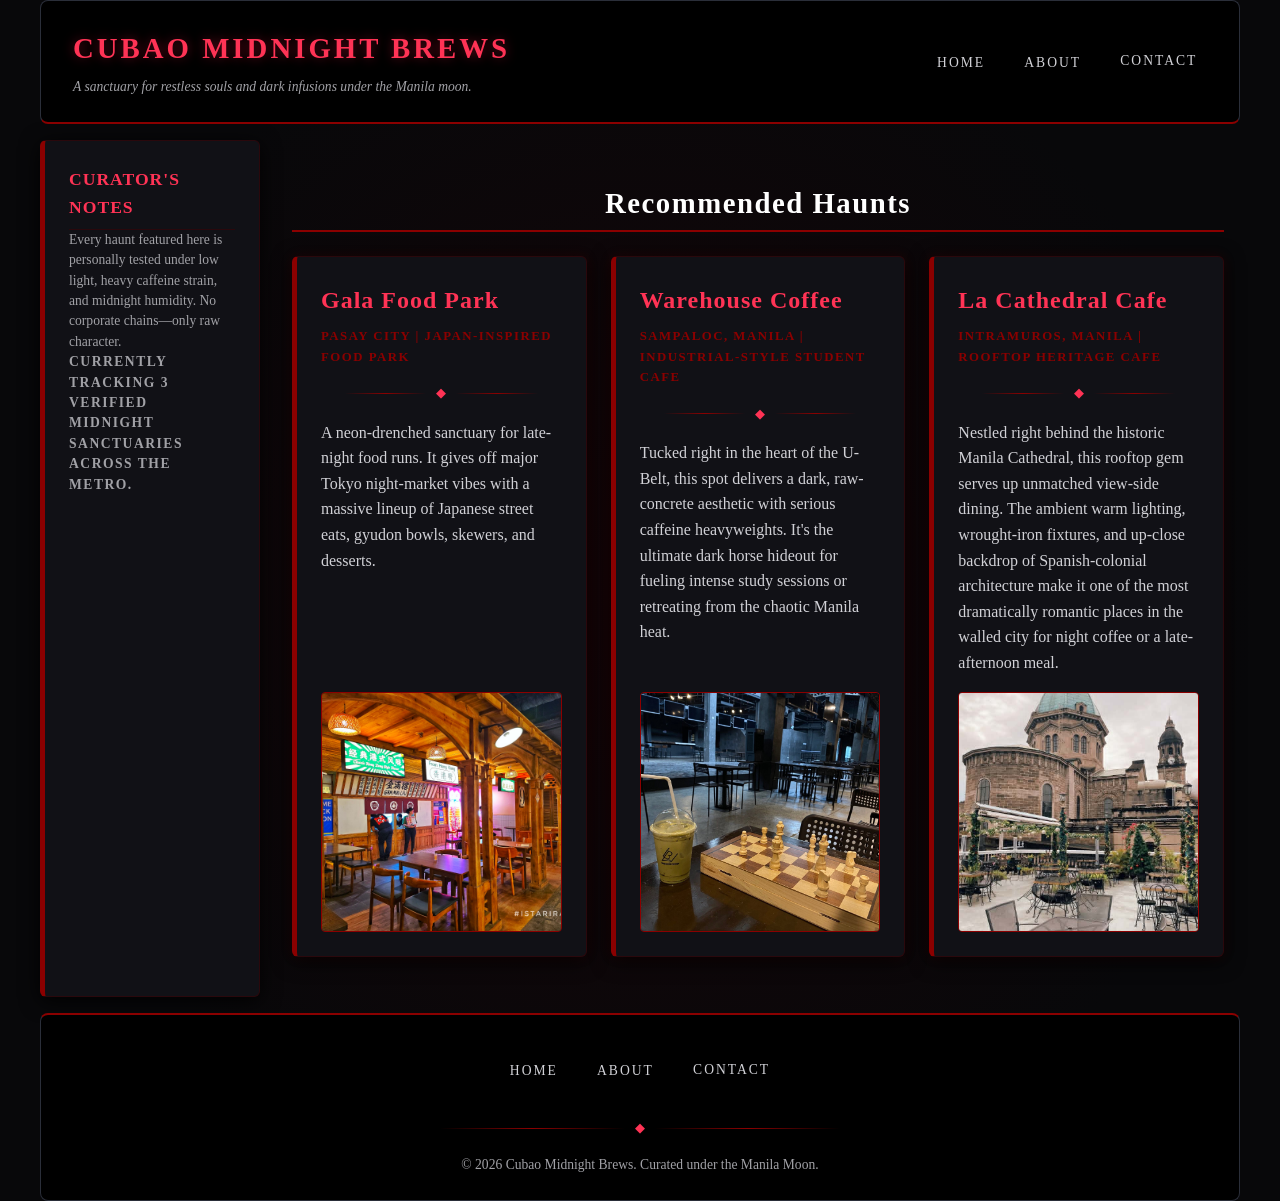
<file: index.html>
<!DOCTYPE html>
<html lang="en">
<head>
  <meta charset="UTF-8">
  <meta name="viewport" content="width=device-width, initial-scale=1.0">
  <title>Cubao Midnight Brews</title>
  <link rel="stylesheet" href="style.css">
</head>

<body>

  <div class="page">
    <header class="site-header">
      <div class="brand-container">
        <h1 id="brand-title">Cubao Midnight Brews</h1>
        <p class="tagline">A sanctuary for restless souls and dark infusions under the Manila moon.</p>
      </div>
      <nav>
        <ul>
          <li><a href="index.html">Home</a></li>
          <li><a href="about.html">About</a></li>
          <li><a href="contact.html">Contact</a></li>
        </ul>
      </nav>
    </header>

    <aside class="sidebar">
      <h3>Curator's Notes</h3>
      <p>Every haunt featured here is personally tested under low light, heavy caffeine strain, and midnight humidity. No corporate chains—only raw character.</p>
      <p id="computed-stats" class="location-tag"></p>
    </aside>

    <main>
      <h2>Recommended Haunts</h2>

      <div class="places-grid">
        
        <article class="clickable-card">
          <div>
            <h3>
              <a href="places/gala-food-park.html" class="card-title-link">Gala Food Park</a>
            </h3>
            <p class="location-tag">Pasay City | Japan-Inspired Food Park</p>
            <div class="gothic-divider"><span>◆</span></div>
            <p>A neon-drenched sanctuary for late-night food runs. It gives off major Tokyo night-market vibes with a massive lineup of Japanese street eats, gyudon bowls, skewers, and desserts.</p>
          </div>
          <img src="images/gala_food_park.jpeg" alt="Gala Food Park">
        </article>

        <article class="clickable-card">
          <div>
            <h3>
              <a href="places/warehouse-coffee.html" class="card-title-link">Warehouse Coffee</a>
            </h3>
            <p class="location-tag">Sampaloc, Manila | Industrial-Style Student Cafe</p>
            <div class="gothic-divider"><span>◆</span></div>
            <p>Tucked right in the heart of the U-Belt, this spot delivers a dark, raw-concrete aesthetic with serious caffeine heavyweights. It's the ultimate dark horse hideout for fueling intense study sessions or retreating from the chaotic Manila heat.</p>
          </div>
          <img src="images/warehouse_coffee.jpg" alt="Warehouse Coffee">
        </article>

        <article class="clickable-card">
          <div>
            <h3>
              <a href="places/la-cathedral.html" class="card-title-link">La Cathedral Cafe</a>
            </h3>
            <p class="location-tag">Intramuros, Manila | Rooftop Heritage Cafe</p>
            <div class="gothic-divider"><span>◆</span></div>
            <p>Nestled right behind the historic Manila Cathedral, this rooftop gem serves up unmatched view-side dining. The ambient warm lighting, wrought-iron fixtures, and up-close backdrop of Spanish-colonial architecture make it one of the most dramatically romantic places in the walled city for night coffee or a late-afternoon meal.</p>
          </div>
          <img src="images/la_cathedral.jpg" alt="La Cathedral Cafe">
        </article>
      </div>
    </main>

    <footer>
      <nav>
        <ul>
          <li><a href="index.html">Home</a></li>
          <li><a href="about.html">About</a></li>
          <li><a href="contact.html">Contact</a></li>
        </ul>
      </nav>
      <div class="gothic-divider"><span>◆</span></div>
      <p id="dynamic-copyright">&copy; Cubao Midnight Brews. Curated under the Manila Moon.</p>
    </footer>
  </div>
  <script src="script.js"></script>
</body>
</html>
</file>
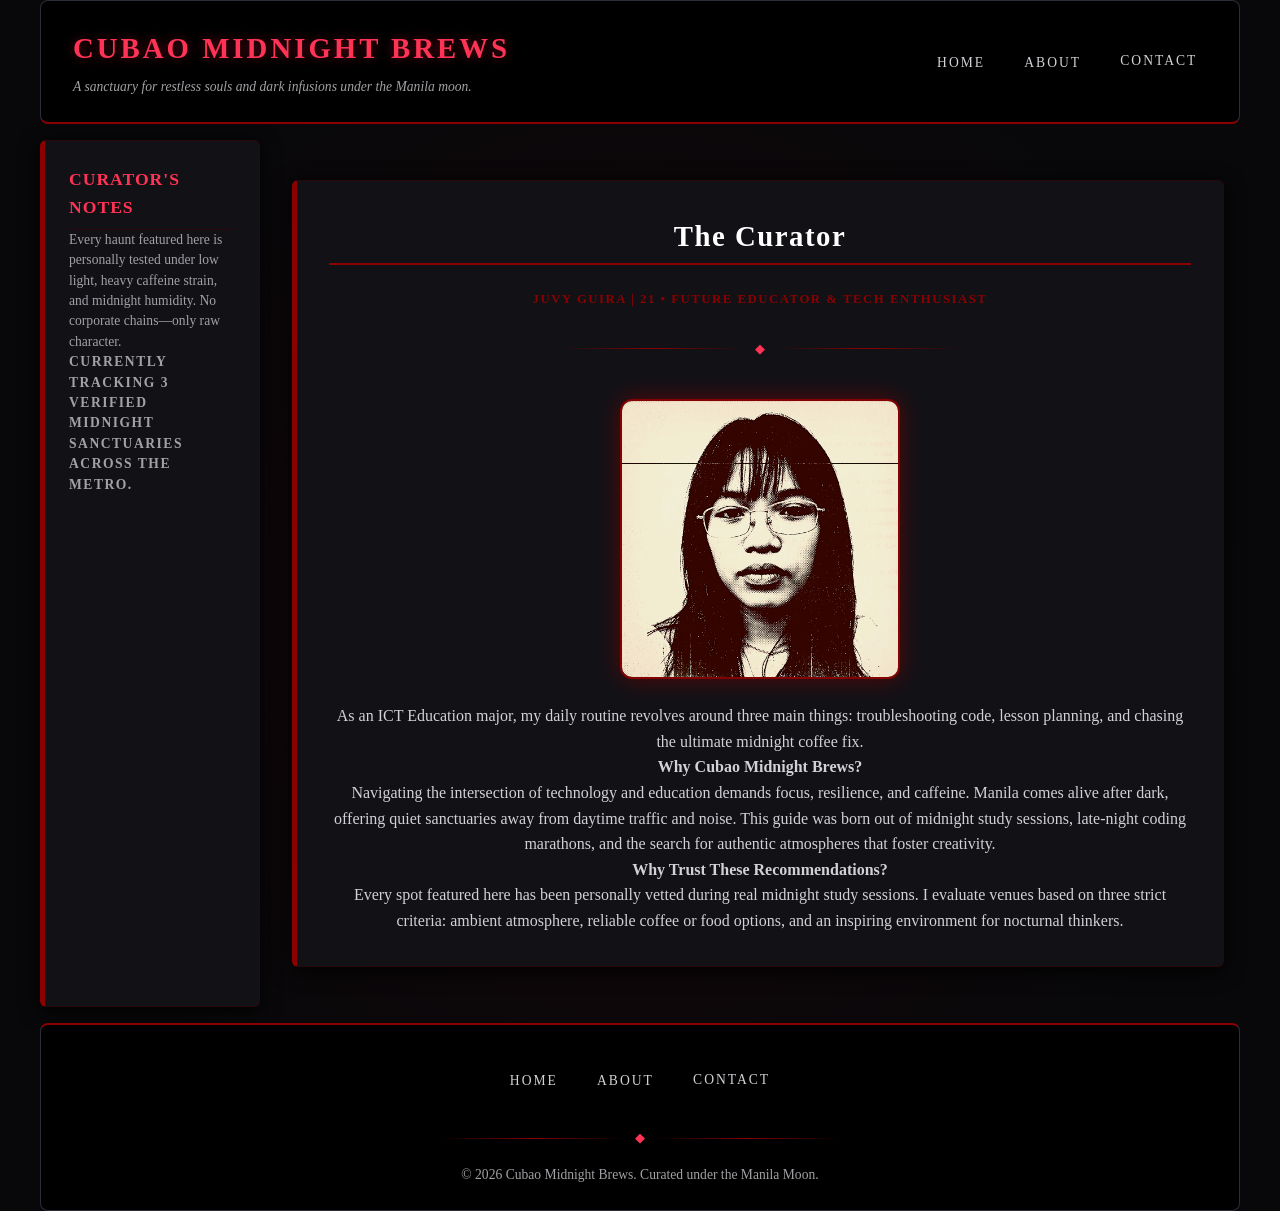
<file: about.html>
<!DOCTYPE html>
<html lang="en">
<head>
  <meta charset="UTF-8">
  <meta name="viewport" content="width=device-width, initial-scale=1.0">
  <title>About | Cubao Midnight Brews</title>
  <link rel="stylesheet" href="style.css">
</head>

<body>

  <div class="page">
    <header class="site-header">
      <div class="brand-container">
        <h1 id="brand-title">Cubao Midnight Brews</h1>
        <p class="tagline">A sanctuary for restless souls and dark infusions under the Manila moon.</p>
      </div>

      <nav>
        <ul>
          <li><a href="index.html">Home</a></li>
          <li><a href="about.html">About</a></li>
          <li><a href="contact.html">Contact</a></li>
        </ul>
      </nav>
    </header>

    <aside class="sidebar">
      <h3>Curator's Notes</h3>
      <p>Every haunt featured here is personally tested under low light, heavy caffeine strain, and midnight humidity. No corporate chains—only raw character.</p>
      <p id="computed-stats" class="location-tag"></p>
    </aside>

    <main>
      <article class="about-card">
        <h2>The Curator</h2>
        <p class="location-tag">Juvy Guira | 21 • Future Educator & Tech Enthusiast</p>
        
        <div class="gothic-divider"><span>◆</span></div>

        <img src="images/owner_photo.jpg" alt="Juvy Guira">

        <p>As an ICT Education major, my daily routine revolves around three main things: troubleshooting code, lesson planning, and chasing the ultimate midnight coffee fix.</p>
        
        <p><strong>Why Cubao Midnight Brews?</strong><br>
        Navigating the intersection of technology and education demands focus, resilience, and caffeine. Manila comes alive after dark, offering quiet sanctuaries away from daytime traffic and noise. This guide was born out of midnight study sessions, late-night coding marathons, and the search for authentic atmospheres that foster creativity.</p>
        
        <p><strong>Why Trust These Recommendations?</strong><br>
        Every spot featured here has been personally vetted during real midnight study sessions. I evaluate venues based on three strict criteria: ambient atmosphere, reliable coffee or food options, and an inspiring environment for nocturnal thinkers.</p>
      </article>
    </main>

    <footer>
      <nav>
        <ul>
          <li><a href="index.html">Home</a></li>
          <li><a href="about.html">About</a></li>
          <li><a href="contact.html">Contact</a></li>
        </ul>
      </nav>
      <div class="gothic-divider"><span>◆</span></div>
      <p id="dynamic-copyright">&copy; Cubao Midnight Brews. Curated under the Manila Moon.</p>
    </footer>
  </div>
  <script src="script.js"></script>
</body>
</html>
</file>
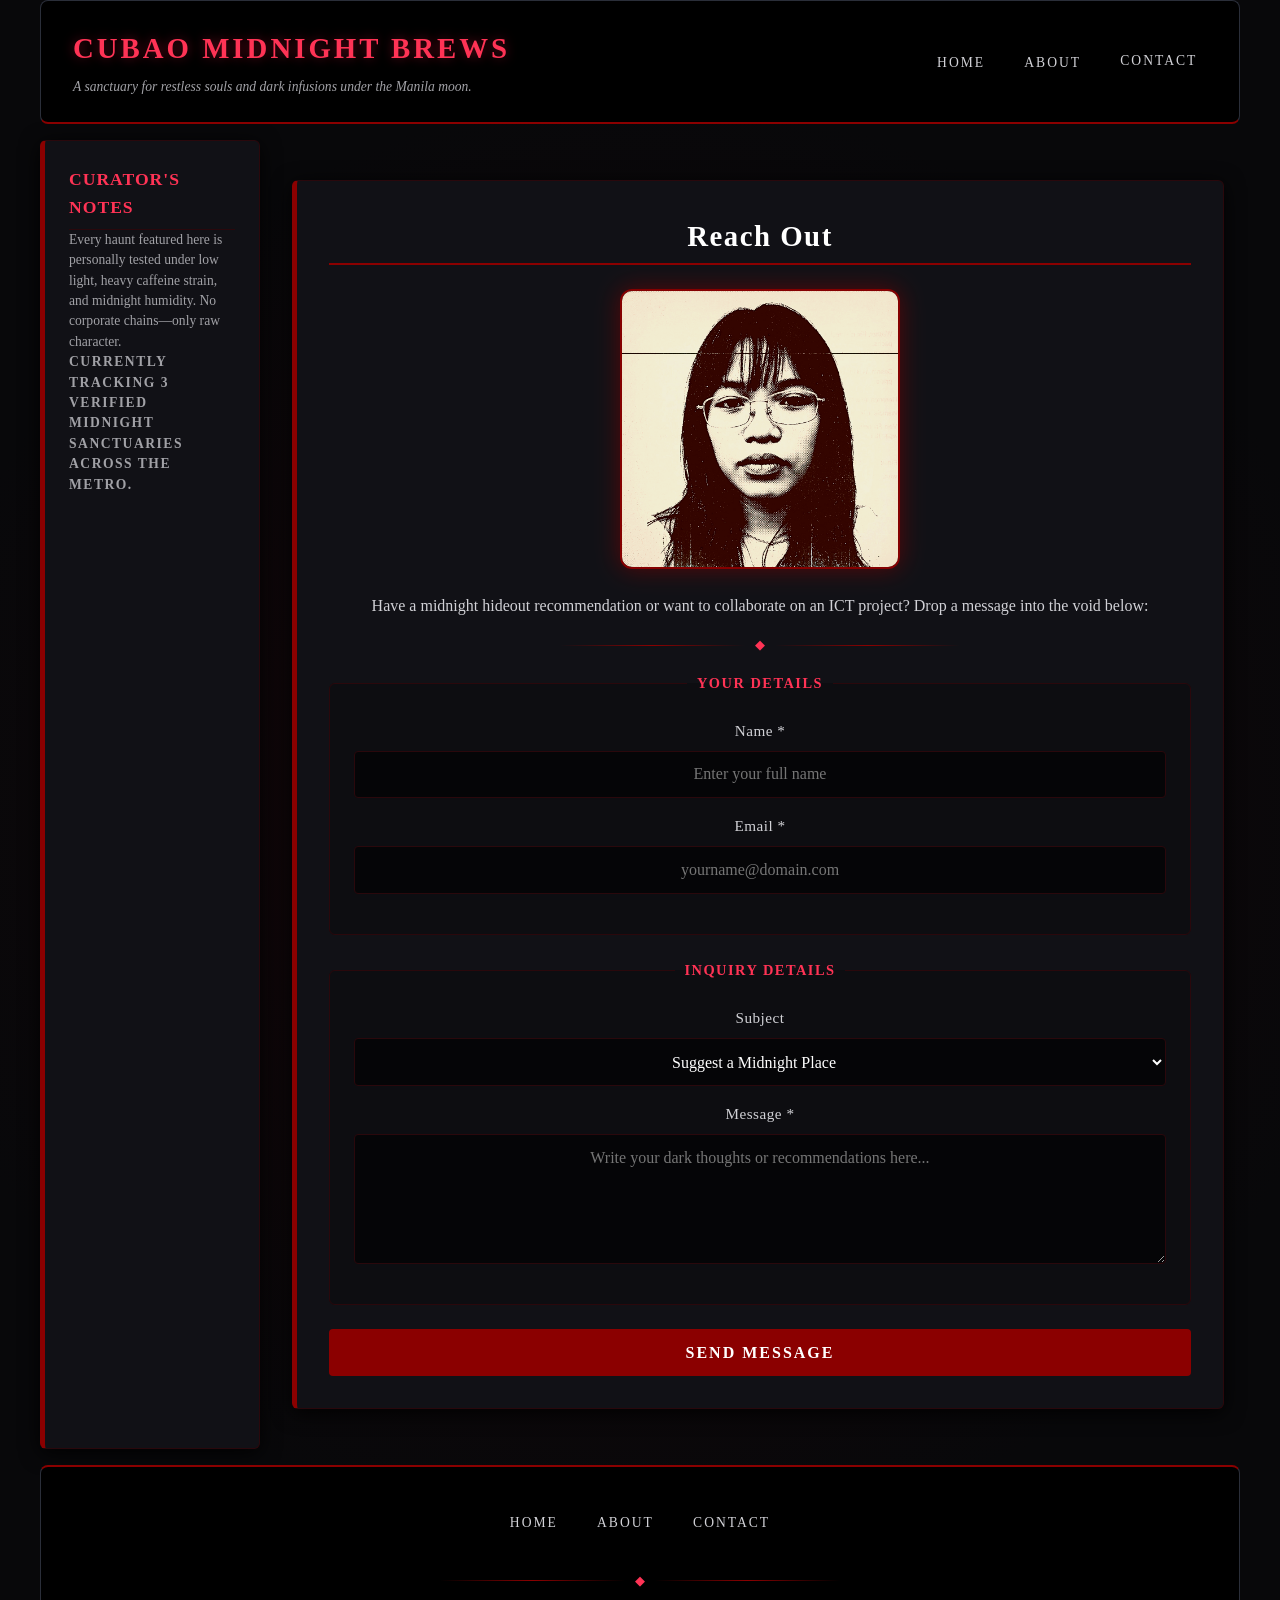
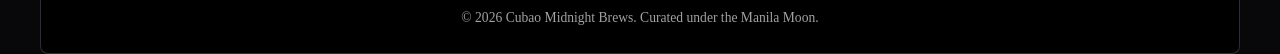
<file: contact.html>
<!DOCTYPE html>
<html lang="en">
<head>
  <meta charset="UTF-8">
  <meta name="viewport" content="width=device-width, initial-scale=1.0">
  <title>Contact | Cubao Midnight Brews</title>
  <link rel="stylesheet" href="style.css">
</head>

<body>

  <div class="page">
    <header class="site-header">
      <div class="brand-container">
        <h1 id="brand-title">Cubao Midnight Brews</h1>
        <p class="tagline">A sanctuary for restless souls and dark infusions under the Manila moon.</p>
      </div>

      <nav>
        <ul>
          <li><a href="index.html">Home</a></li>
          <li><a href="about.html">About</a></li>
          <li><a href="contact.html">Contact</a></li>
        </ul>
      </nav>
    </header>

    <aside class="sidebar">
      <h3>Curator's Notes</h3>
      <p>Every haunt featured here is personally tested under low light, heavy caffeine strain, and midnight humidity. No corporate chains—only raw character.</p>
      <p id="computed-stats" class="location-tag"></p>    
    </aside>

    <main>
      <section class="contact-card">
        <h2>Reach Out</h2>
        
        <img src="images/owner_photo.jpg" alt="Juvy Guira">

        <p>Have a midnight hideout recommendation or want to collaborate on an ICT project? Drop a message into the void below:</p>
        
        <div class="gothic-divider"><span>◆</span></div>

        <form action="#" method="post">
          
          <fieldset>
            <legend>Your details</legend>
            
            <div class="form-group">
              <label for="user-name">Name *</label>
              <input type="text" id="user-name" name="name" required placeholder="Enter your full name">
            </div>

            <div class="form-group">
              <label for="user-email">Email *</label>
              <input type="email" id="user-email" name="email" required placeholder="yourname@domain.com">
            </div>
          </fieldset>

          <fieldset>
            <legend>Inquiry Details</legend>

            <div class="form-group">
              <label for="subject-select">Subject</label>
              <select id="subject-select" name="subject">
                <option value="suggest-place">Suggest a Midnight Place</option>
                <option value="correct-detail">Correct a Spot Detail</option>
                <option value="ask-question">Ask a Question</option>
                <option value="something-else">Something Else</option>
              </select>
            </div>

            <div class="form-group">
              <label for="user-message">Message *</label>
              <textarea id="user-message" name="message" required placeholder="Write your dark thoughts or recommendations here..."></textarea>
            </div>
          </fieldset>

          <button type="submit" class="submit-btn">Send message</button>
        </form>

      </section>
    </main>

    <footer>
      <nav>
        <ul>
          <li><a href="index.html">Home</a></li>
          <li><a href="about.html">About</a></li>
          <li><a href="contact.html">Contact</a></li>
        </ul>
      </nav>
      <div class="gothic-divider"><span>◆</span></div>
      <p id="dynamic-copyright">&copy; Cubao Midnight Brews. Curated under the Manila Moon.</p>
    </footer>
  </div>
  <script src="script.js"></script>
</body>
</html>
</file>
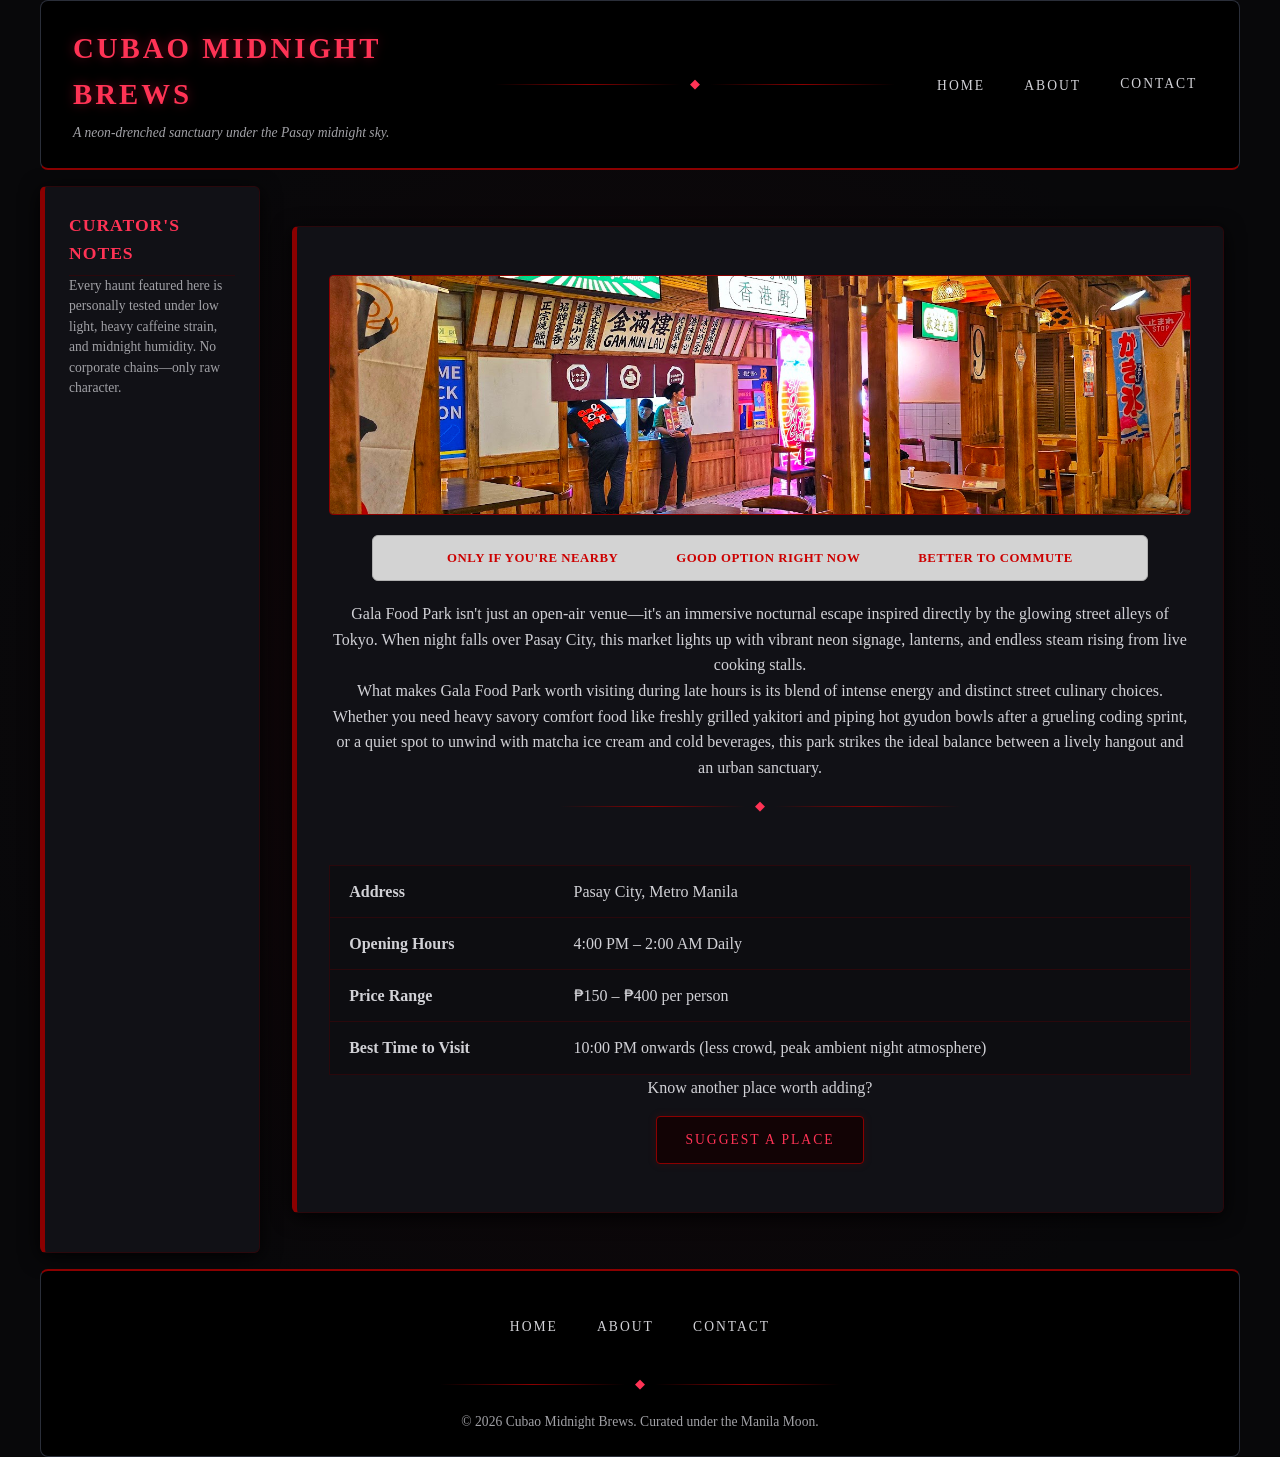
<file: places/gala-food-park.html>
<!DOCTYPE html>
<html lang="en">
<head>
  <meta charset="UTF-8">
  <meta name="viewport" content="width=device-width, initial-scale=1.0">
  <title>Gala Food Park | Cubao Midnight Brews</title>
  <link rel="stylesheet" href="../style.css">
</head>

<body>

  <div class="page">
    <header class="site-header">
      <div class="brand-container">
        <h1 id="brand-title">Gala Food Park</h1>
        <p class="tagline">A neon-drenched sanctuary under the Pasay midnight sky.</p>
      </div>

      <div class="gothic-divider"><span>◆</span></div>

      <nav>
        <ul>
          <li><a href="../index.html">Home</a></li>
          <li><a href="../about.html">About</a></li>
          <li><a href="../contact.html">Contact</a></li>
        </ul>
      </nav>
    </header>

    <aside class="sidebar">
      <h3>Curator's Notes</h3>
      <p>Every haunt featured here is personally tested under low light, heavy caffeine strain, and midnight humidity. No corporate chains—only raw character.</p>
    </aside>

    <main>
      <article class="detail-card">
        
        <img src="../images/gala_food_park.jpeg" alt="Atmospheric illuminated night view of Gala Food Park in Pasay City" class="hero-image">

        <div class="decision-box">
          <p id="rating-label" class="location-tag"></p>
          <p id="budget-status" class="location-tag"></p>
          <p id="distance-note" class="location-tag"></p>
        </div>

        <div class="description">
          <p>Gala Food Park isn't just an open-air venue—it's an immersive nocturnal escape inspired directly by the glowing street alleys of Tokyo. When night falls over Pasay City, this market lights up with vibrant neon signage, lanterns, and endless steam rising from live cooking stalls.</p>
          
          <p>What makes Gala Food Park worth visiting during late hours is its blend of intense energy and distinct street culinary choices. Whether you need heavy savory comfort food like freshly grilled yakitori and piping hot gyudon bowls after a grueling coding sprint, or a quiet spot to unwind with matcha ice cream and cold beverages, this park strikes the ideal balance between a lively hangout and an urban sanctuary.</p>
        </div>

        <div class="gothic-divider"><span>◆</span></div>

        <table class="details-table">
          <tr>
            <th>Address</th>
            <td>Pasay City, Metro Manila</td>
          </tr>
          <tr>
            <th>Opening Hours</th>
            <td>4:00 PM – 2:00 AM Daily</td>
          </tr>
          <tr>
            <th>Price Range</th>
            <td>₱150 – ₱400 per person</td>
          </tr>
          <tr>
            <th>Best Time to Visit</th>
            <td>10:00 PM onwards (less crowd, peak ambient night atmosphere)</td>
          </tr>
        </table>

        <div class="suggest-box">
          <p>Know another place worth adding?</p>
          <a href="../contact.html" class="suggest-btn">Suggest a Place</a>
        </div>

      </article>
    </main>

    <footer>
      <nav>
        <ul>
          <li><a href="../index.html">Home</a></li>
          <li><a href="../about.html">About</a></li>
          <li><a href="../contact.html">Contact</a></li>
        </ul>
      </nav>
      <div class="gothic-divider"><span>◆</span></div>
      <p id="dynamic-copyright">&copy; Cubao Midnight Brews. Curated under the Manila Moon.</p>
    </footer>
  </div>
  <script src="../script.js"></script>
</body>
</html>
</file>
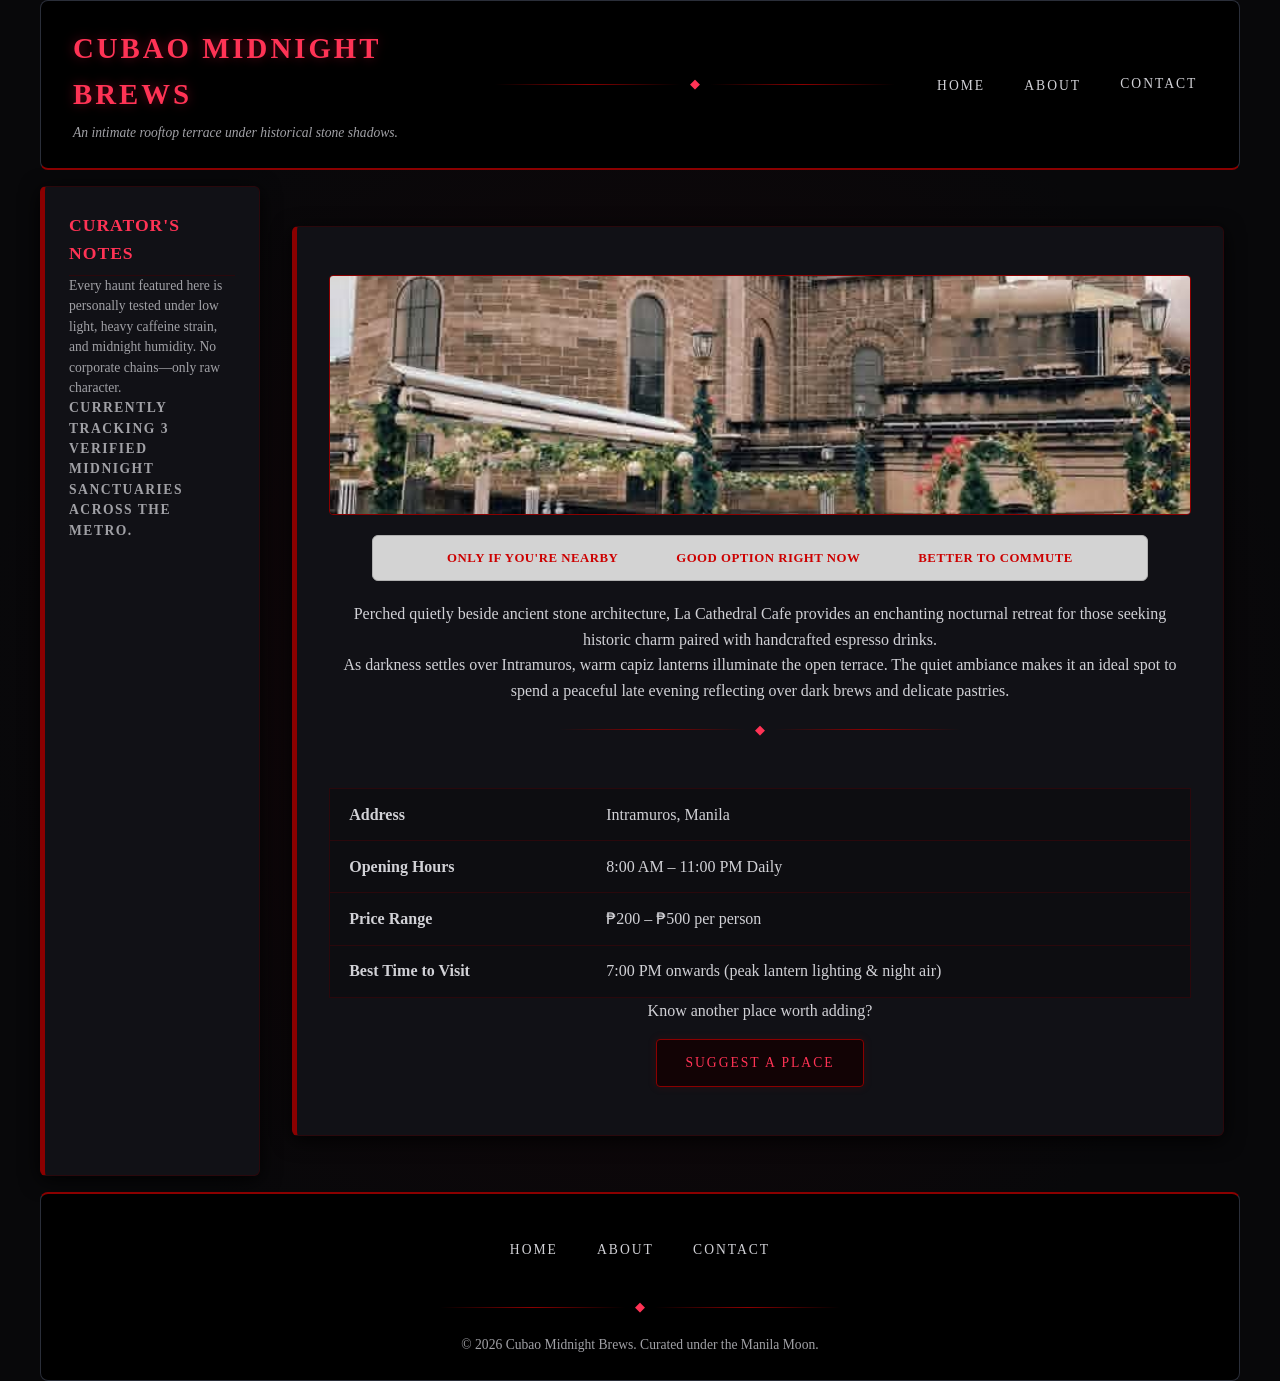
<file: places/la-cathedral.html>
<!DOCTYPE html>
<html lang="en">
<head>
  <meta charset="UTF-8">
  <meta name="viewport" content="width=device-width, initial-scale=1.0">
  <title>La Cathedral Cafe | Cubao Midnight Brews</title>
  <link rel="stylesheet" href="../style.css">
</head>

<body>

  <div class="page">
    <header class="site-header">
      <div class="brand-container">
        <h1 id="brand-title">La Cathedral Cafe</h1>
        <p class="tagline">An intimate rooftop terrace under historical stone shadows.</p>
      </div>

      <div class="gothic-divider"><span>◆</span></div>

      <nav>
        <ul>
          <li><a href="../index.html">Home</a></li>
          <li><a href="../about.html">About</a></li>
          <li><a href="../contact.html">Contact</a></li>
        </ul>
      </nav>
    </header>

    <aside class="sidebar">
      <h3>Curator's Notes</h3>
      <p>Every haunt featured here is personally tested under low light, heavy caffeine strain, and midnight humidity. No corporate chains—only raw character.</p>
      <p id="computed-stats" class="location-tag"></p>
    </aside>

    <main>
      <article class="detail-card">
        
        <img src="../images/la_cathedral.jpg" alt="Atmospheric rooftop view of La Cathedral Cafe" class="hero-image">

        <div class="decision-box">
          <p id="rating-label" class="location-tag"></p>
          <p id="budget-status" class="location-tag"></p>
          <p id="distance-note" class="location-tag"></p>
        </div>

        <div class="description">
          <p>Perched quietly beside ancient stone architecture, La Cathedral Cafe provides an enchanting nocturnal retreat for those seeking historic charm paired with handcrafted espresso drinks.</p>
          
          <p>As darkness settles over Intramuros, warm capiz lanterns illuminate the open terrace. The quiet ambiance makes it an ideal spot to spend a peaceful late evening reflecting over dark brews and delicate pastries.</p>
        </div>

        <div class="gothic-divider"><span>◆</span></div>

        <table class="details-table">
          <tr>
            <th>Address</th>
            <td>Intramuros, Manila</td>
          </tr>
          <tr>
            <th>Opening Hours</th>
            <td>8:00 AM – 11:00 PM Daily</td>
          </tr>
          <tr>
            <th>Price Range</th>
            <td>₱200 – ₱500 per person</td>
          </tr>
          <tr>
            <th>Best Time to Visit</th>
            <td>7:00 PM onwards (peak lantern lighting & night air)</td>
          </tr>
        </table>

        <div class="suggest-box">
          <p>Know another place worth adding?</p>
          <a href="../contact.html" class="suggest-btn">Suggest a Place</a>
        </div>

      </article>
    </main>

    <footer>
      <nav>
        <ul>
          <li><a href="../index.html">Home</a></li>
          <li><a href="../about.html">About</a></li>
          <li><a href="../contact.html">Contact</a></li>
        </ul>
      </nav>
      <div class="gothic-divider"><span>◆</span></div>
      <p id="dynamic-copyright">&copy; Cubao Midnight Brews. Curated under the Manila Moon.</p>
    </footer>
  </div>
  <script src="../script.js"></script>
</body>
</html>
</file>
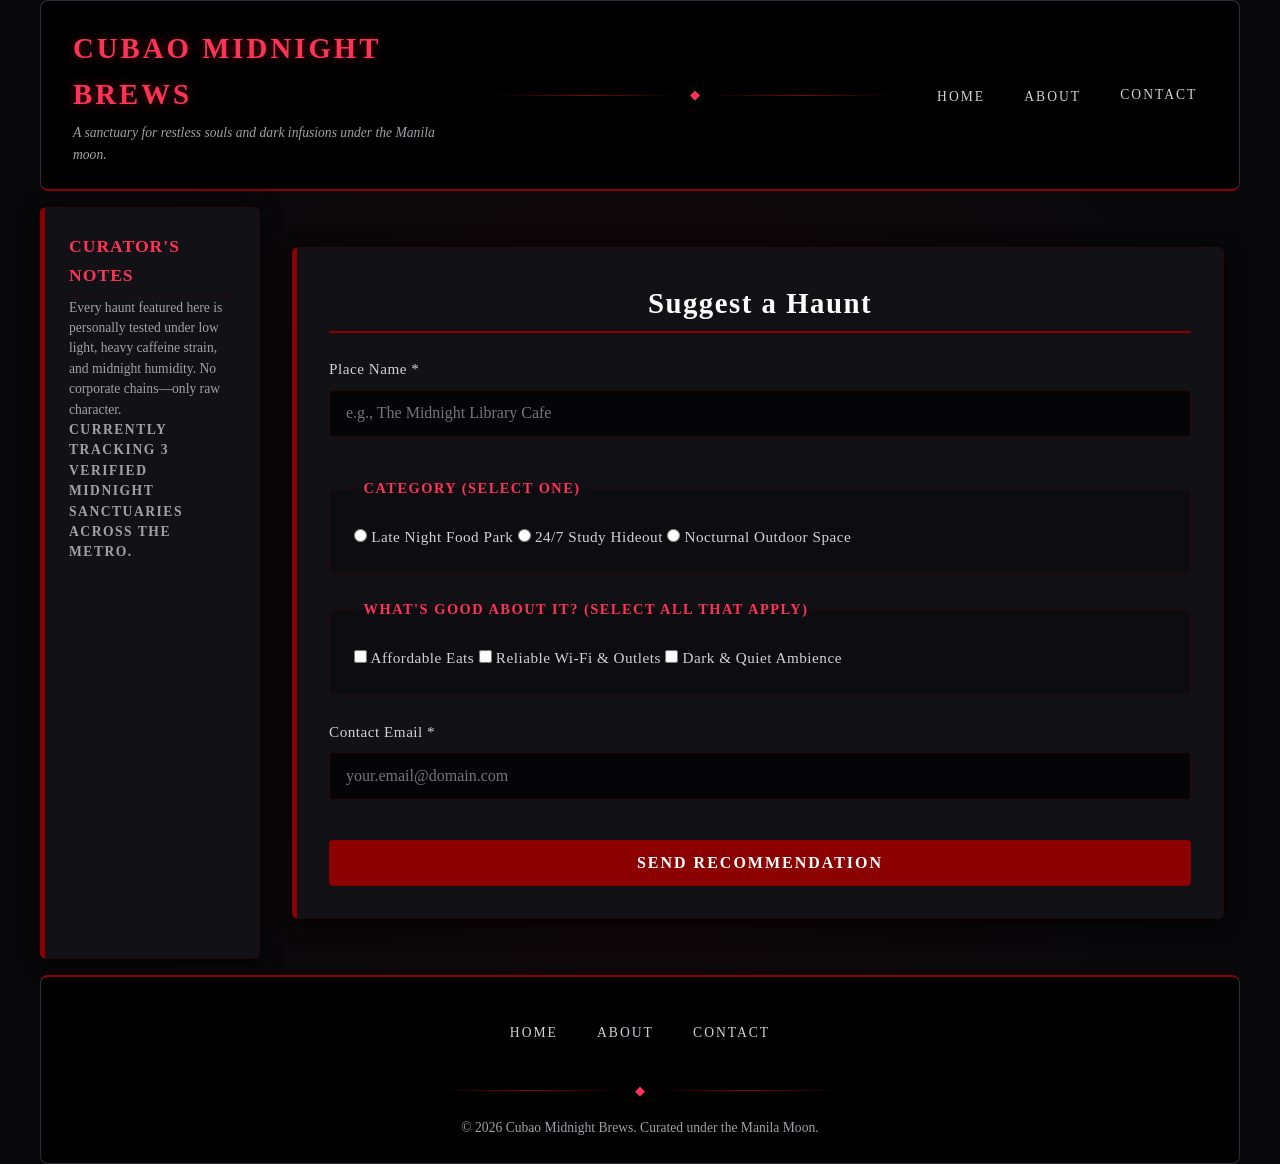
<file: places/suggest-form.html>
<!DOCTYPE html>
<html lang="en">
<head>
  <meta charset="UTF-8">
  <meta name="viewport" content="width=device-width, initial-scale=1.0">
  <title>Suggest a Haunt | Cubao Midnight Brews</title>
  <link rel="stylesheet" href="../style.css">
</head>

<body>

  <div class="page">
    <header class="site-header">
      <div class="brand-container">
        <h1 id="brand-title">Cubao Midnight Brews</h1>
        <p class="tagline">A sanctuary for restless souls and dark infusions under the Manila moon.</p>
      </div>

      <div class="gothic-divider"><span>◆</span></div>

      <nav>
        <ul>
          <li><a href="../index.html">Home</a></li>
          <li><a href="../about.html">About</a></li>
          <li><a href="../contact.html">Contact</a></li>
        </ul>
      </nav>
    </header>

    <aside class="sidebar">
      <h3>Curator's Notes</h3>
      <p>Every haunt featured here is personally tested under low light, heavy caffeine strain, and midnight humidity. No corporate chains—only raw character.</p>
      <p id="computed-stats" class="location-tag"></p>
    </aside>

    <main>
      <section class="form-card">
        <h2>Suggest a Haunt</h2>

        <form action="#" method="post">
          
          <div class="form-group">
            <label for="place-name">Place Name *</label>
            <input type="text" id="place-name" name="place_name" required placeholder="e.g., The Midnight Library Cafe">
          </div>

          <fieldset>
            <legend>Category (Select One)</legend>
            <div class="options-list">
              <label class="option-label" for="cat-food">
                <input type="radio" id="cat-food" name="category" value="food_park" required>
                Late Night Food Park
              </label>
              
              <label class="option-label" for="cat-study">
                <input type="radio" id="cat-study" name="category" value="study_spot">
                24/7 Study Hideout
              </label>

              <label class="option-label" for="cat-outdoors">
                <input type="radio" id="cat-outdoors" name="category" value="outdoor_space">
                Nocturnal Outdoor Space
              </label>
            </div>
          </fieldset>

          <fieldset>
            <legend>What's Good About It? (Select All That Apply)</legend>
            <div class="options-list">
              <label class="option-label" for="trait-affordable">
                <input type="checkbox" id="trait-affordable" name="good_points" value="affordable">
                Affordable Eats
              </label>

              <label class="option-label" for="trait-wifi">
                <input type="checkbox" id="trait-wifi" name="good_points" value="good_wifi">
                Reliable Wi-Fi & Outlets
              </label>

              <label class="option-label" for="trait-quiet">
                <input type="checkbox" id="trait-quiet" name="good_points" value="quiet_ambience">
                Dark & Quiet Ambience
              </label>
            </div>
          </fieldset>

          <div class="form-group">
            <label for="contact-email">Contact Email *</label>
            <input type="email" id="contact-email" name="contact_email" required placeholder="your.email@domain.com">
          </div>

          <button type="submit" class="submit-btn">Send recommendation</button>

        </form>
      </section>
    </main>

    <footer>
      <nav>
        <ul>
          <li><a href="../index.html">Home</a></li>
          <li><a href="../about.html">About</a></li>
          <li><a href="../contact.html">Contact</a></li>
        </ul>
      </nav>
      <div class="gothic-divider"><span>◆</span></div>
      <p id="dynamic-copyright">&copy; Cubao Midnight Brews. Curated under the Manila Moon.</p>
    </footer>
  </div>
  <script src="../script.js"></script>
</body>
</html>
</file>
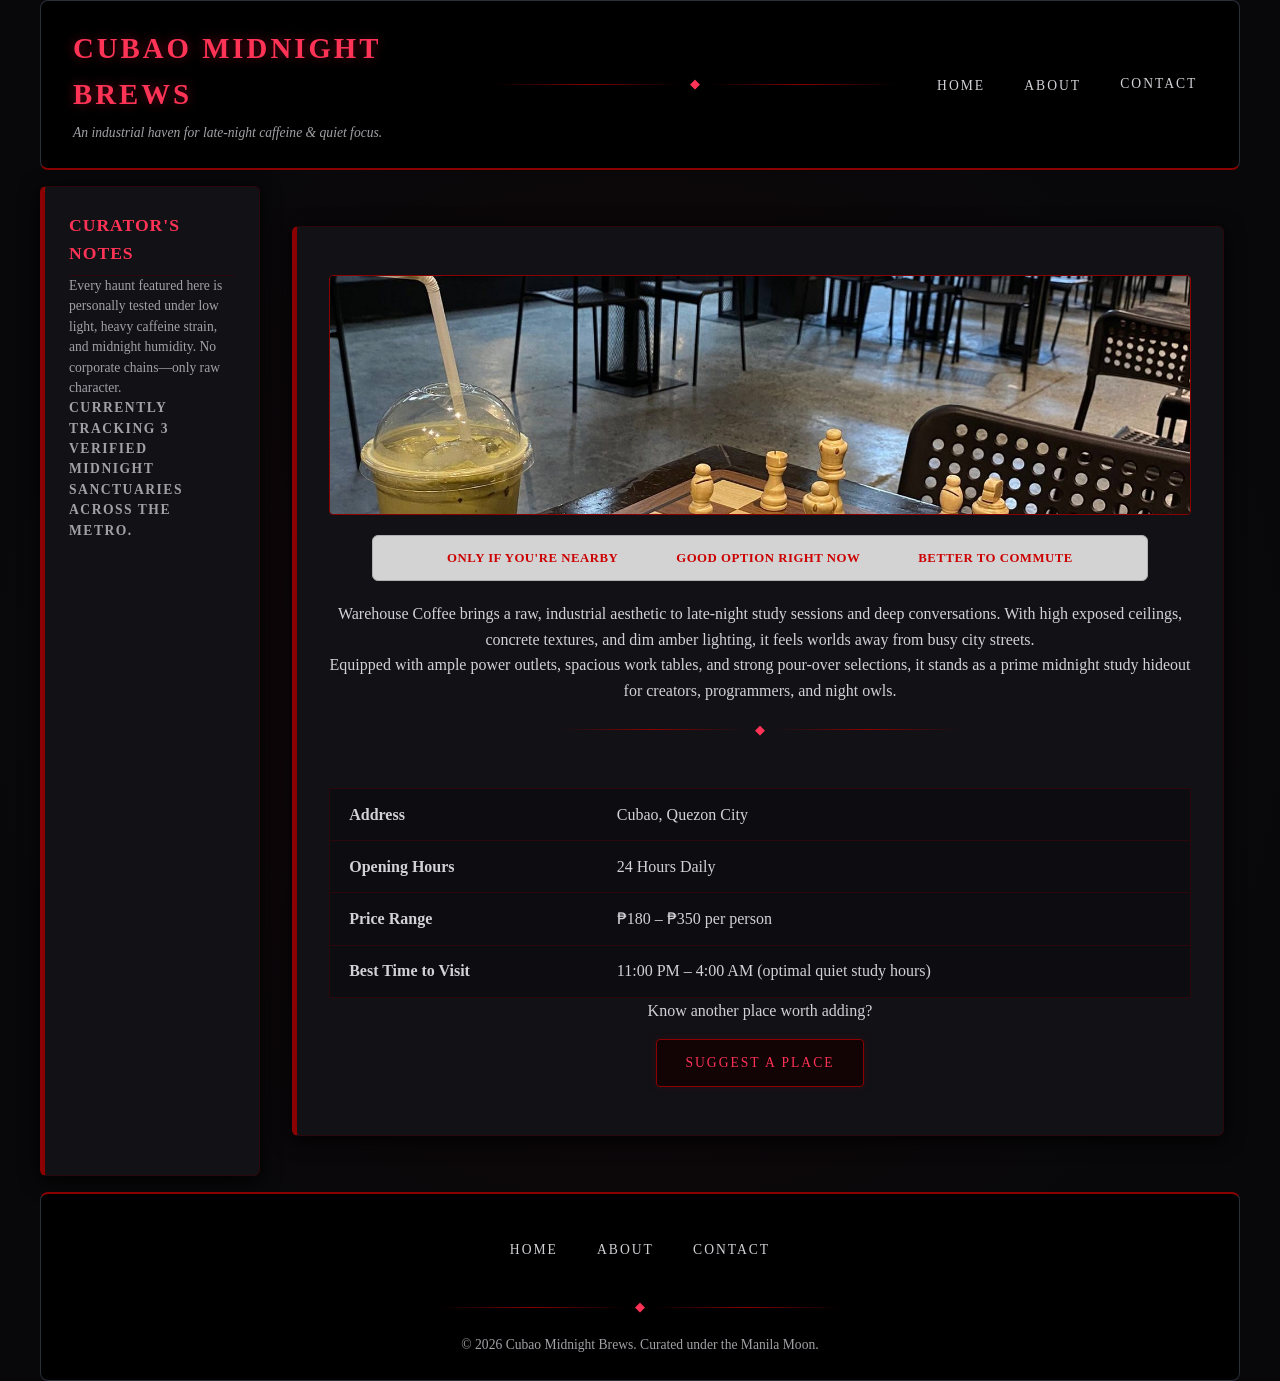
<file: places/warehouse-coffee.html>
<!DOCTYPE html>
<html lang="en">
<head>
  <meta charset="UTF-8">
  <meta name="viewport" content="width=device-width, initial-scale=1.0">
  <title>Warehouse Coffee | Cubao Midnight Brews</title>
  <link rel="stylesheet" href="../style.css">
</head>

<body>

  <div class="page">
    <header class="site-header">
      <div class="brand-container">
        <h1 id="brand-title">Warehouse Coffee</h1>
        <p class="tagline">An industrial haven for late-night caffeine & quiet focus.</p>
      </div>

      <div class="gothic-divider"><span>◆</span></div>

      <nav>
        <ul>
          <li><a href="../index.html">Home</a></li>
          <li><a href="../about.html">About</a></li>
          <li><a href="../contact.html">Contact</a></li>
        </ul>
      </nav>
    </header>

    <aside class="sidebar">
      <h3>Curator's Notes</h3>
      <p>Every haunt featured here is personally tested under low light, heavy caffeine strain, and midnight humidity. No corporate chains—only raw character.</p>
      <p id="computed-stats" class="location-tag"></p>
    </aside>

    <main>
      <article class="detail-card">
        
        <img src="../images/warehouse_coffee.jpg" alt="Industrial interior of Warehouse Coffee" class="hero-image">

        <div class="decision-box">
          <p id="rating-label" class="location-tag"></p>
          <p id="budget-status" class="location-tag"></p>
          <p id="distance-note" class="location-tag"></p>
        </div>

        <div class="description">
          <p>Warehouse Coffee brings a raw, industrial aesthetic to late-night study sessions and deep conversations. With high exposed ceilings, concrete textures, and dim amber lighting, it feels worlds away from busy city streets.</p>
          
          <p>Equipped with ample power outlets, spacious work tables, and strong pour-over selections, it stands as a prime midnight study hideout for creators, programmers, and night owls.</p>
        </div>

        <div class="gothic-divider"><span>◆</span></div>

        <table class="details-table">
          <tr>
            <th>Address</th>
            <td>Cubao, Quezon City</td>
          </tr>
          <tr>
            <th>Opening Hours</th>
            <td>24 Hours Daily</td>
          </tr>
          <tr>
            <th>Price Range</th>
            <td>₱180 – ₱350 per person</td>
          </tr>
          <tr>
            <th>Best Time to Visit</th>
            <td>11:00 PM – 4:00 AM (optimal quiet study hours)</td>
          </tr>
        </table>

        <div class="suggest-box">
          <p>Know another place worth adding?</p>
          <a href="suggest-form.html" class="suggest-btn">Suggest a Place</a>
        </div>

      </article>
    </main>

    <footer>
      <nav>
        <ul>
          <li><a href="../index.html">Home</a></li>
          <li><a href="../about.html">About</a></li>
          <li><a href="../contact.html">Contact</a></li>
        </ul>
      </nav>
      <div class="gothic-divider"><span>◆</span></div>
      <p id="dynamic-copyright">&copy; Cubao Midnight Brews. Curated under the Manila Moon.</p>
    </footer>
  </div>
  <script src="../script.js"></script>
</body>
</html>
</file>
<file: style.css>
/* variables & contrast adjustments */
:root {
  --bg-color: #08080a;
  --card-bg: #111116;
  --text-main: #d1d1d6;
  --text-muted: #a1a1a6;
  --accent-crimson: #8b0000;
  --accent-glow: #ff3355;
  --border-color: #2a080c;
}

/* css reset & global box sizing */
*, *::before, *::after {
  box-sizing: border-box;
  margin: 0;
  padding: 0;
}

body {
  font-family: 'Segoe UI', Tahoma, Geneva, Verdana, sans-serif;
  background-color: #0f1115;
  color: #e1e1e6;
  line-height: 1.6;
  padding: 1rem;
}

/* base: mobile layout (single column, stacked) */
.page {
  display: grid;
  grid-template-columns: 1fr;
  grid-template-areas:
    "masthead"
    "main"
    "side"
    "foot";
  gap: 1.5rem;
  max-width: 1100px;
  margin: 0 auto;
}

.site-header {
  grid-area: masthead;
  background-color: #161920;
  padding: 1.5rem;
  border-radius: 8px;
  border: 1px solid #2a2e39;
  text-align: center;
}

main {
  grid-area: main;
}

.sidebar {
  grid-area: side;
  background-color: #161920;
  padding: 1.5rem;
  border-radius: 8px;
  border: 1px solid #2a2e39;
}

footer {
  grid-area: foot;
  background-color: #161920;
  padding: 1.5rem;
  border-radius: 8px;
  border: 1px solid #2a2e39;
  text-align: center;
}

/* enhance at tablet and up (min-width: 700px) */
@media (min-width: 700px) {
  .page {
    grid-template-columns: 220px 1fr;
    grid-template-areas:
      "masthead masthead"
      "side     main"
      "foot     foot";
  }
  
  .site-header {
    text-align: left;
    display: flex;
    justify-content: space-between;
    align-items: center;
  }
}

/* responsive place card grid */
.places-grid {
  display: grid;
  grid-template-columns: repeat(auto-fit, minmax(280px, 1fr));
  gap: 1.5rem;
  margin-top: 1rem;
}
/* base styles */
*, *::before, *::after {
  box-sizing: border-box;
}

html, body {
  width: 100%;
  overflow-x: hidden;
}

/* page grid skeleton */
.page {
  display: grid;
  grid-template-columns: 220px 1fr;
  grid-template-areas:
    "masthead masthead"
    "side     main"
    "foot     foot";
  gap: 16px;
  width: 100%;
  max-width: 1200px;
  margin: 0 auto;
}

header { grid-area: masthead; }
aside  { grid-area: side; }
main   { grid-area: main; }
footer { grid-area: foot; }

/* Sidebar Component Styling */
.sidebar {
  background-color: var(--card-bg);
  border: 1px solid var(--border-color);
  border-left: 5px solid var(--accent-crimson);
  padding: 1.5rem;
  border-radius: 6px;
  box-shadow: 0 4px 20px rgba(0, 0, 0, 0.9);
}

.sidebar h3 {
  font-size: 1.1rem;
  color: var(--accent-glow);
  text-transform: uppercase;
  letter-spacing: 1px;
  margin-top: 0;
  border-bottom: 1px solid var(--border-color);
  padding-bottom: 0.5rem;
}

.sidebar p {
  font-size: 0.85rem;
  color: var(--text-muted);
  line-height: 1.5;
  margin-bottom: 0;
}

body {
  background-color: var(--bg-color);
  background-image: radial-gradient(circle at center, #150508 0%, #08080a 70%);
  color: var(--text-main);
  font-family: 'Georgia', serif;
  margin: 0;
  padding: 0;
  display: flex;
  flex-direction: column;
  align-items: center;
  min-height: 100vh;
  line-height: 1.6;
}

h1 {
  font-size: 1.8rem;
  color: var(--accent-glow);
  text-transform: uppercase;
  letter-spacing: 3px;
  text-shadow: 0 0 12px rgba(255, 26, 64, 0.4);
  margin: 0;
}

h2 {
  font-size: 1.8rem;
  color: #ffffff;
  border-bottom: 2px solid var(--accent-crimson);
  padding-bottom: 0.3rem;
  margin-bottom: 1.5rem;
  letter-spacing: 1.5px;
  text-align: center;
}

.tagline {
  font-style: italic;
  color: var(--text-muted);
  margin: 0;
  font-size: 0.85rem;
}

.gothic-divider {
  display: flex;
  align-items: center;
  justify-content: center;
  margin: 1rem auto;
  width: 80%;
  max-width: 400px;
}

.gothic-divider::before,
.gothic-divider::after {
  content: '';
  flex: 1;
  height: 1px;
  background: linear-gradient(to right, transparent, var(--accent-crimson), transparent);
}

.gothic-divider span {
  color: var(--accent-glow);
  padding: 0 10px;
  font-size: 0.8rem;
}

/* layout regions */
header,
.site-header {
  width: 100%;
  max-width: 1200px;
  background: #000000;
  border-bottom: 2px solid var(--accent-crimson);
  padding: 1.5rem 2rem;
  display: flex;
  justify-content: space-between;
  align-items: center;
  gap: 2rem;
  margin: 0 auto;
}

.brand-container {
  display: flex;
  flex-direction: column;
  gap: 0.3rem;
}

main {
  width: 100%;
  max-width: 1000px;
  padding: 2.5rem 1rem;
  flex: 1 0 auto;
}

footer {
  width: 100%;
  background: #000000;
  border-top: 2px solid var(--accent-crimson);
  text-align: center;
  padding: 1.5rem 1rem;
  font-size: 0.85rem;
  color: var(--text-muted);
  margin-top: auto;
}

/* Navigation fixes */
.site-header nav {
  display: flex;
  align-items: center;
}

.site-header nav ul {
  list-style: none !important;
  padding: 0 !important;
  margin: 0 !important;
  display: flex !important;
  flex-direction: row !important;
  gap: 20px !important;
  align-items: center !important;
}

/* Footer / bottom navigation centering */
body > nav,
footer nav,
.footer-nav {
  width: 100% !important;
  display: flex !important;
  justify-content: center !important;
  align-items: center !important;
}

body > nav ul,
footer nav ul,
.footer-nav ul {
  display: flex !important;
  flex-direction: row !important;
  justify-content: center !important;
  align-items: center !important;
  list-style: none !important;
  padding: 0 !important;
  margin: 0 auto !important;
  gap: 20px !important;
}

nav a,
nav a:link,
nav a:visited,
nav a:active {
  color: var(--text-main) !important;
  background: transparent !important;
  background-color: transparent !important;
  border: none !important;
  border-radius: 0 !important;
  outline: none !important;
  box-shadow: none !important;
  text-decoration: none !important;
  text-transform: uppercase;
  font-size: 0.85rem;
  letter-spacing: 2px;
  padding: 0.3rem 0.6rem;
  transition: color 0.3s ease, border-color 0.3s ease;
}

nav a:hover {
  color: var(--accent-glow) !important;
  border-bottom: 2px solid var(--accent-glow) !important;
  background: transparent !important;
  background-color: transparent !important;
  text-shadow: 0 0 8px rgba(255, 26, 64, 0.6);
}

nav a:focus {
  outline: none !important;
  background: transparent !important;
  background-color: transparent !important;
  box-shadow: none !important;
}

/* horizontally & vertically centered element */
.centered-banner {
  height: 200px;
  display: flex;
  justify-content: center;
  align-items: center;
  text-align: center;
  background-color: var(--card-bg);
  border: 1px solid var(--accent-crimson);
  border-radius: 6px;
  margin: 2rem 0;
  box-shadow: 0 0 15px rgba(139, 0, 0, 0.3);
}

/* responsive grid layout via flexbox */
.places-grid,
.haunts-grid,
section.grid {
  display: flex;
  flex-wrap: wrap;
  gap: 24px;
  width: 100%;
}

/* place cards responsive flex rules */
.place-card,
article {
  flex: 1 1 240px;
  background-color: var(--card-bg);
  border-radius: 6px;
  padding: 1.5rem;
  border-left: 5px solid var(--accent-crimson);
  border-top: 1px solid var(--border-color);
  border-right: 1px solid var(--border-color);
  border-bottom: 1px solid var(--border-color);
  display: flex;
  flex-direction: column;
  justify-content: space-between;
  box-shadow: 0 4px 20px rgba(0, 0, 0, 0.9), 0 0 12px rgba(139, 0, 0, 0.2);
  transition: transform 0.3s ease, box-shadow 0.3s ease, border-color 0.3s ease;
  overflow: hidden;
}

.place-card:hover,
article:hover {
  transform: translateY(-4px);
  box-shadow: 0 6px 25px rgba(0, 0, 0, 0.95), 0 0 18px rgba(255, 26, 64, 0.35);
  border-left-color: var(--accent-glow);
}

.place-card .place-title,
.place-card h3,
article h3 {
  font-size: 1.5rem;
  color: var(--accent-glow);
  margin: 0 0 0.4rem 0;
  letter-spacing: 1px;
}

.location-tag {
  font-size: 0.8rem;
  text-transform: uppercase;
  letter-spacing: 1.5px;
  color: var(--accent-crimson);
  font-weight: bold;
  margin-bottom: 0.8rem;
}

/* general content image constraints */
.place-card img,
.detail-card img,
article img:not(.curator-img):not(.contact-img):not(.profile-pic) {
  max-width: 100%;
  width: 100%;
  height: 240px;
  object-fit: cover;
  border-radius: 4px;
  border: 1px solid var(--accent-crimson);
  margin-top: 1rem;
  display: block;
}

/* LARGER, STYLISH SQUARE OWNER PHOTO FIX */
img[src*="owner_photo.jpg"],
.curator-img,
.contact-img,
.profile-pic {
  width: 280px !important;
  height: 280px !important;
  object-fit: cover !important;
  object-position: center top !important;
  border-radius: 12px !important;
  border: 2px solid var(--accent-crimson) !important;
  box-shadow: 0 0 25px rgba(139, 0, 0, 0.6), inset 0 0 12px rgba(0, 0, 0, 0.8);
  margin: 1.5rem auto !important;
  display: block !important;
  filter: contrast(1.1) brightness(0.95);
  transition: transform 0.3s ease, border-color 0.3s ease, box-shadow 0.3s ease;
}

img[src*="owner_photo.jpg"]:hover,
.curator-img:hover,
.contact-img:hover,
.profile-pic:hover {
  border-color: var(--accent-glow) !important;
  box-shadow: 0 0 30px rgba(255, 51, 85, 0.8);
  transform: scale(1.02);
}

/* CENTERED CURATOR BIO / SUBTITLE */
.about-card p,
.contact-card p,
.curator-subtitle,
.profile-subtitle,
.about-card > p:first-of-type,
.contact-card > p:first-of-type {
  text-align: center !important;
  display: block;
  width: 100%;
}

/* FULL CARD CLICKABLE FIX */
.place-card,
.clickable-card {
  position: relative;
}

.place-card a,
.card-title-link {
  color: var(--accent-glow);
  text-decoration: none !important;
  border-bottom: none !important;
  background: transparent !important;
}

.place-card a::after,
.card-title-link::after {
  content: "";
  position: absolute;
  top: 0;
  right: 0;
  bottom: 0;
  left: 0;
  z-index: 1;
}

.place-card p,
.place-card .location-tag {
  position: relative;
  z-index: 2;
}

/* suggest a place button */
.btn-container,
.suggest-container,
p:has(> a.btn-suggest),
p:has(> a[href*="suggest"]),
td:has(> a.btn-suggest) {
  display: flex;
  justify-content: center;
  width: 100%;
  margin: 1.5rem 0 0.5rem 0;
}

a.btn-suggest,
a.btn-action,
.suggest-link,
a[href*="suggest-form.html"],
a[href*="contact.html"] {
  display: inline-block;
  background-color: #120305;
  color: var(--accent-glow) !important;
  border: 1px solid var(--accent-crimson);
  padding: 0.75rem 1.8rem;
  border-radius: 4px;
  font-family: 'Georgia', serif;
  font-size: 0.85rem;
  text-transform: uppercase;
  letter-spacing: 2px;
  text-decoration: none !important;
  text-align: center;
  margin: 1rem auto;
  transition: all 0.3s ease;
  box-shadow: 0 0 8px rgba(139, 0, 0, 0.2);
}

a.btn-suggest:hover,
a.btn-action:hover,
.suggest-link:hover,
a[href*="suggest-form.html"]:hover,
a[href*="contact.html"]:hover {
  background-color: var(--accent-crimson);
  color: #ffffff !important;
  border-color: var(--accent-glow);
  box-shadow: 0 0 15px rgba(255, 51, 85, 0.5);
  transform: translateY(-2px);
}

/* form & card styles */
.about-card,
.detail-card,
.contact-card,
.form-card {
  background: var(--card-bg);
  border: 1px solid var(--border-color);
  border-left: 5px solid var(--accent-crimson);
  border-radius: 6px;
  padding: 2rem;
  box-shadow: 0 4px 20px rgba(0, 0, 0, 0.9);
  text-align: center;
}

.about-card *,
.contact-card * {
  text-align: center;
}

.about-card ul,
.contact-card ul {
  display: inline-block;
  text-align: left;
}

form {
  width: 100%;
  display: flex;
  flex-direction: column;
  gap: 1.5rem;
  text-align: left;
}

fieldset {
  border: 1px solid var(--border-color);
  border-radius: 6px;
  padding: 1.5rem;
  background: #0d0d11;
  margin: 0;
}

legend {
  color: var(--accent-glow);
  text-transform: uppercase;
  font-size: 0.9rem;
  letter-spacing: 1.5px;
  padding: 0 0.6rem;
  font-weight: bold;
}

.form-group {
  display: flex;
  flex-direction: column;
  gap: 0.5rem;
  margin-bottom: 1rem;
}

label {
  color: var(--text-main);
  font-size: 0.95rem;
  letter-spacing: 0.5px;
}

input[type="text"],
input[type="email"],
select,
textarea {
  width: 100%;
  background: #050507;
  border: 1px solid var(--border-color);
  color: #ffffff;
  padding: 0.85rem 1rem;
  border-radius: 4px;
  font-family: inherit;
  font-size: 1rem;
}

textarea {
  resize: vertical;
  min-height: 130px;
}

input:focus,
textarea:focus,
select:focus {
  outline: 3px solid var(--accent-glow);
  outline-offset: 2px;
  border-color: var(--accent-glow);
}

.submit-btn,
button[type="submit"] {
  display: inline-block;
  width: 100%;
  background-color: var(--accent-crimson);
  color: #ffffff;
  padding: 0.9rem 1.8rem;
  border: none;
  cursor: pointer;
  border-radius: 4px;
  font-family: 'Georgia', serif;
  font-size: 1rem;
  text-transform: uppercase;
  letter-spacing: 2px;
  font-weight: bold;
  transition: background-color 0.3s ease, box-shadow 0.3s ease;
}

.submit-btn:hover,
button[type="submit"]:hover {
  background-color: var(--accent-glow);
  box-shadow: 0 0 15px rgba(255, 26, 64, 0.6);
}

.submit-btn:focus,
button[type="submit"]:focus {
  outline: 3px solid var(--accent-glow);
  outline-offset: 2px;
}

/* table styles */
.details-table {
  width: 100%;
  border-collapse: collapse;
  margin-top: 2rem;
  background: #0d0d11;
  border: 1px solid var(--border-color);
}

.details-table th,
.details-table td {
  padding: 0.8rem 1.2rem;
  text-align: left;
  border-bottom: 1px solid var(--border-color);
}

div.decision-box {
  display: flex !important;
  flex-direction: row !important;
  justify-content: space-evenly !important;
  align-items: center !important;
  background-color: #d3d3d3 !important;
  padding: 12px 16px !important;
  margin: 20px auto !important;
  width: 90% !important;
  border-radius: 6px !important;
  border: 1px solid #b0b0b0 !important;
}

div.decision-box p.location-tag {
  display: inline-block !important;
  margin: 0 !important;
  color: #cc0000 !important;
  font-weight: 700 !important;
  font-size: 0.8rem !important;
  letter-spacing: 0.5px !important;
  text-transform: uppercase !important;
}

/* responsive media query overrides for mobile */
@media (max-width: 768px) {
  .site-header,
  header {
    flex-direction: column;
    gap: 1rem;
    text-align: center;
  }

  .site-header nav {
    justify-content: center;
  }

  body > nav,
  footer nav,
  .footer-nav {
    justify-content: center;
  }

  .place-card,
  article {
    flex: 1 1 100%;

  }
}
</file>
